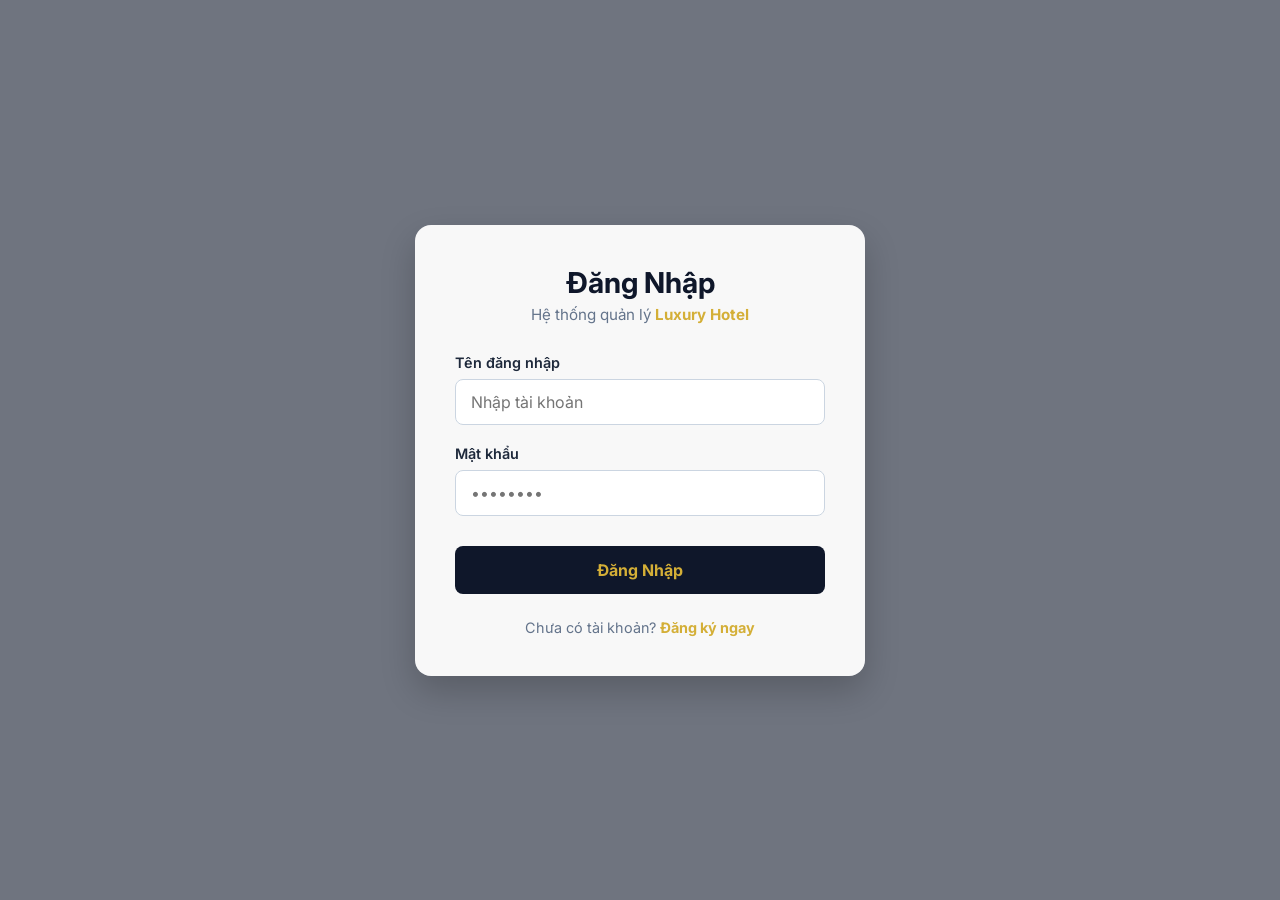
<file: luxury-hotel-fe/admin-dashboard.html>
<!DOCTYPE html>
<html lang="vi">

<head>
    <meta charset="UTF-8">
    <meta name="viewport" content="width=device-width, initial-scale=1.0">
    <title>Hệ thống quản trị - Luxury Hotel</title>
    <link href="https://fonts.googleapis.com/css2?family=Inter:wght@300;400;500;600;700&display=swap" rel="stylesheet">
    <style>
        :root {
            --slate-50: #f8fafc;
            --slate-100: #f1f5f9;
            --slate-200: #e2e8f0;
            --slate-300: #cbd5e1;
            --slate-600: #475569;
            --slate-700: #334155;
            --slate-800: #1e293b;
            --slate-900: #0f172a;
            --gold: #d4af37;
        }

        * {
            box-sizing: border-box;
            font-family: 'Inter', sans-serif;
            margin: 0;
            padding: 0;
        }

        body {
            display: flex;
            height: 100vh;
            background-color: var(--slate-50);
            color: var(--slate-800);
            overflow: hidden;
        }

        /* SIDEBAR CHUYÊN NGHIỆP */
        .sidebar {
            width: 260px;
            background-color: var(--slate-900);
            color: white;
            display: flex;
            flex-direction: column;
            border-right: 1px solid var(--slate-800);
        }

        .sidebar-header {
            padding: 24px 20px;
            text-align: center;
            font-size: 1.25rem;
            font-weight: 800;
            color: white;
            border-bottom: 1px solid rgba(255, 255, 255, 0.05);
            letter-spacing: 2px;
        }

        .sidebar-header span {
            color: var(--gold);
        }

        .menu {
            flex: 1;
            padding: 20px 0;
            overflow-y: auto;
        }

        .menu-item {
            padding: 14px 24px;
            display: flex;
            align-items: center;
            gap: 12px;
            color: #94a3b8;
            cursor: pointer;
            transition: all 0.2s ease;
            font-weight: 500;
            font-size: 0.95rem;
            border-left: 3px solid transparent;
        }

        .menu-item:hover {
            color: white;
            background-color: rgba(255, 255, 255, 0.03);
        }

        .menu-item.active {
            background-color: rgba(255, 255, 255, 0.05);
            color: white;
            border-left-color: var(--gold);
            font-weight: 600;
        }

        /* KHU VỰC NỘI DUNG CHÍNH */
        .main-content {
            flex: 1;
            display: flex;
            flex-direction: column;
            overflow: hidden;
        }

        /* TOPBAR TỐI GIẢN */
        .topbar {
            background: white;
            padding: 16px 32px;
            display: flex;
            justify-content: flex-end;
            align-items: center;
            border-bottom: 1px solid var(--slate-200);
            z-index: 10;
        }

        .admin-info {
            display: flex;
            align-items: center;
            gap: 20px;
            font-size: 0.95rem;
        }

        #admin-name {
            font-weight: 600;
            color: var(--slate-700);
        }

        .btn-logout {
            background: transparent;
            color: var(--slate-600);
            border: 1px solid var(--slate-200);
            padding: 8px 16px;
            border-radius: 6px;
            cursor: pointer;
            font-weight: 500;
            font-size: 0.85rem;
            transition: 0.2s;
        }

        .btn-logout:hover {
            background: var(--slate-50);
            color: #ef4444;
            border-color: #fca5a5;
        }

        /* KHU VỰC CHUYỂN TAB */
        .content-area {
            padding: 32px;
            overflow-y: auto;
            flex: 1;
        }

        .tab-content {
            display: none;
            animation: fadeIn 0.3s;
        }

        .tab-content.active {
            display: block;
        }

        @keyframes fadeIn {
            from {
                opacity: 0;
                transform: translateY(5px);
            }

            to {
                opacity: 1;
                transform: translateY(0);
            }
        }

        /* CARD CHỨA BẢNG DỮ LIỆU */
        .card {
            background: white;
            border-radius: 12px;
            border: 1px solid var(--slate-200);
            box-shadow: 0 1px 3px rgba(0, 0, 0, 0.04);
            overflow: hidden;
        }

        .card-header {
            padding: 20px 24px;
            border-bottom: 1px solid var(--slate-200);
            display: flex;
            justify-content: space-between;
            align-items: center;
            background: #fff;
            gap: 15px;
        }

        .card-header h2 {
            font-size: 1.15rem;
            font-weight: 600;
            color: var(--slate-800);
            white-space: nowrap;
        }

        /* Header Actions (Cho các nút và ô tìm kiếm nằm cùng dòng) */
        .header-actions {
            display: flex;
            gap: 10px;
            align-items: center;
        }

        .search-input {
            padding: 9px 12px;
            border: 1px solid var(--slate-300);
            border-radius: 6px;
            outline: none;
            font-size: 0.9rem;
            width: 250px;
            transition: 0.2s;
            color: var(--slate-800);
        }

        .search-input:focus {
            border-color: #3b82f6;
            box-shadow: 0 0 0 3px rgba(59, 130, 246, 0.1);
        }

        .btn-add {
            background: var(--slate-800);
            color: white;
            border: none;
            padding: 10px 18px;
            border-radius: 6px;
            font-weight: 500;
            font-size: 0.9rem;
            cursor: pointer;
            transition: 0.2s;
            white-space: nowrap;
        }

        .btn-add:hover:not(:disabled) {
            background: var(--slate-900);
            box-shadow: 0 4px 12px rgba(15, 23, 42, 0.15);
        }

        .btn-add:disabled {
            opacity: 0.5;
            cursor: not-allowed;
        }

        /* --- CUSTOM DROPDOWN (SELECT) CHUYÊN NGHIỆP --- */
        .custom-select {
            appearance: none;
            -webkit-appearance: none;
            -moz-appearance: none;
            background-color: white;
            border: 1px solid var(--slate-300);
            border-radius: 8px;
            padding: 10px 40px 10px 16px;
            font-size: 0.95rem;
            font-weight: 500;
            color: var(--slate-800);
            cursor: pointer;
            width: 100%;
            max-width: 350px;
            transition: all 0.2s ease;
            box-shadow: 0 1px 2px rgba(0, 0, 0, 0.05);
            background-image: url('data:image/svg+xml;utf8,<svg xmlns="http://www.w3.org/2000/svg" width="16" height="16" viewBox="0 0 24 24" fill="none" stroke="%23475569" stroke-width="2" stroke-linecap="round" stroke-linejoin="round"><polyline points="6 9 12 15 18 9"></polyline></svg>');
            background-repeat: no-repeat;
            background-position: right 14px center;
            background-size: 16px;
        }

        .custom-select:hover {
            border-color: #94a3b8;
        }

        .custom-select:focus {
            outline: none;
            border-color: #3b82f6;
            box-shadow: 0 0 0 3px rgba(59, 130, 246, 0.15);
        }

        /* BẢNG DỮ LIỆU (TABLE) - CLEAN DESIGN */
        table {
            width: 100%;
            border-collapse: collapse;
        }

        th {
            padding: 14px 24px;
            text-align: left;
            background: #f8fafc;
            font-size: 0.75rem;
            text-transform: uppercase;
            color: var(--slate-600);
            font-weight: 600;
            letter-spacing: 0.05em;
            border-bottom: 1px solid var(--slate-200);
        }

        td {
            padding: 16px 24px;
            font-size: 0.9rem;
            color: var(--slate-700);
            border-bottom: 1px solid var(--slate-100);
            vertical-align: middle;
            line-height: 1.5;
        }

        tbody tr {
            transition: background-color 0.15s;
        }

        tbody tr:hover {
            background-color: var(--slate-50);
        }

        /* NÚT THAO TÁC (GHOST BUTTONS) */
        .action-btns {
            display: flex;
            gap: 8px;
        }

        .btn-sm {
            padding: 6px 12px;
            font-size: 0.85rem;
            border-radius: 6px;
            font-weight: 500;
            cursor: pointer;
            transition: all 0.2s;
            background: transparent;
        }

        .btn-approve {
            border: 1px solid #10b981;
            color: #10b981;
        }

        .btn-approve:hover:not(:disabled) {
            background: #10b981;
            color: white;
        }

        .btn-delete,
        .btn-cancel {
            border: 1px solid #ef4444;
            color: #ef4444;
        }

        .btn-delete:hover:not(:disabled),
        .btn-cancel:hover:not(:disabled) {
            background: #ef4444;
            color: white;
        }

        .btn-edit {
            border: 1px solid #3b82f6;
            color: #3b82f6;
        }

        .btn-edit:hover:not(:disabled) {
            background: #3b82f6;
            color: white;
        }

        .btn-sm:disabled {
            opacity: 0.5;
            cursor: not-allowed;
            border-color: var(--slate-200);
            color: var(--slate-300);
            background: var(--slate-50);
        }

        /* STATUS BADGES (PASTEL COLORS) */
        .status {
            padding: 4px 10px;
            border-radius: 6px;
            font-size: 0.8rem;
            font-weight: 600;
            display: inline-block;
            letter-spacing: 0.3px;
        }

        .status.processing {
            background: #fef9c3;
            color: #a16207;
        }

        .status.success {
            background: #dcfce7;
            color: #166534;
        }

        .status.cancelled {
            background: #f1f5f9;
            color: var(--slate-600);
        }

        /* MODAL DÙNG CHUNG */
        .modal {
            position: fixed;
            top: 0;
            left: 0;
            width: 100%;
            height: 100%;
            background: rgba(15, 23, 42, 0.6);
            display: flex;
            justify-content: center;
            align-items: center;
            z-index: 1000;
            opacity: 0;
            pointer-events: none;
            transition: 0.2s;
            backdrop-filter: blur(2px);
        }

        .modal.active {
            opacity: 1;
            pointer-events: all;
        }

        .modal-content {
            background: white; 
            width: 600px; /* Rộng rãi hơn để chứa thẻ */
            border-radius: 16px; 
            padding: 35px; 
            transform: scale(0.95); 
            transition: 0.3s cubic-bezier(0.175, 0.885, 0.32, 1.275); 
            box-shadow: 0 25px 50px -12px rgba(0, 0, 0, 0.25); 
            max-height: 85vh; /* Giới hạn chiều cao 85% màn hình */
            overflow-y: auto; /* Tự động có thanh cuộn nếu form dài */
        }

        .modal-content::-webkit-scrollbar { width: 5px; }
        .modal-content::-webkit-scrollbar-track { background: transparent; }
        .modal-content::-webkit-scrollbar-thumb { background: #cbd5e1; border-radius: 10px; }

        .modal.active .modal-content {
            transform: scale(1);
        }

        .modal-header {
            display: flex;
            justify-content: space-between;
            align-items: center;
            margin-bottom: 24px;
        }

        .modal-header h2 {
            font-size: 1.25rem;
            color: var(--slate-800);
        }

        .form-group {
            margin-bottom: 16px;
        }

        .form-group label {
            display: block;
            margin-bottom: 6px;
            font-size: 0.85rem;
            font-weight: 600;
            color: var(--slate-700);
        }

        .form-group input,
        .form-group textarea,
        .form-group select {
            width: 100%;
            padding: 10px 12px;
            border: 1px solid var(--slate-300);
            border-radius: 6px;
            outline: none;
            font-size: 0.9rem;
            color: var(--slate-800);
            transition: 0.2s;
        }

        .form-group input:focus,
        .form-group textarea:focus,
        .form-group select:focus {
            border-color: #3b82f6;
            box-shadow: 0 0 0 3px rgba(59, 130, 246, 0.1);
        }

        .form-group input:disabled {
            background-color: var(--slate-100);
            color: var(--slate-600);
            cursor: not-allowed;
        }

        #h-amenities-checkboxes {
            display: flex;
            flex-wrap: wrap; /* Tự động rớt dòng nếu nhiều thẻ */
            gap: 12px;
            margin-top: 8px;
        }

        .amenity-checkbox-label {
            cursor: pointer;
            display: inline-block;
            margin: 0 !important;
        }

        /* Ẩn triệt để ô vuông checkbox xấu xí đi */
        .amenity-checkbox-label input[type="checkbox"] {
            display: none !important;
        }

        /* Thiết kế hình dáng của Thẻ (Lúc chưa chọn) */
        .amenity-chip {
            display: inline-flex;
            align-items: center;
            padding: 8px 18px;
            background: #f8fafc;
            border: 1.5px solid #e2e8f0;
            border-radius: 30px; /* Bo tròn hoàn toàn */
            color: #475569;
            font-size: 0.85rem;
            font-weight: 600;
            transition: all 0.25s ease;
            user-select: none;
        }

        /* Hiệu ứng khi lướt chuột qua */
        .amenity-checkbox-label:hover .amenity-chip {
            background: #f1f5f9;
            border-color: #cbd5e1;
        }

        /* Hiệu ứng ĐỔI MÀU khi thẻ ĐƯỢC CHỌN (Checked) */
        .amenity-checkbox-label input[type="checkbox"]:checked + .amenity-chip {
            background: var(--slate-900); /* Nền đen bóng */
            color: var(--gold); /* Chữ vàng Luxury */
            border-color: var(--slate-900);
            box-shadow: 0 4px 12px rgba(15, 23, 42, 0.2); /* Đổ bóng nổi bật */
            transform: translateY(-2px); /* Hơi nảy lên một chút */
        }
    </style>
</head>

<body>

    <div class="sidebar">
        <div class="sidebar-header">LUXURY<span>ADMIN</span></div>
        <div class="menu">
            <div class="menu-item active" onclick="switchTab('tab-bookings')">Quản lý đặt phòng</div>
            <div class="menu-item" onclick="switchTab('tab-hotels')">Quản lý khách sạn</div>
            <div class="menu-item" onclick="switchTab('tab-rooms')">Quản lý phòng</div>
            <div class="menu-item" onclick="switchTab('tab-customers')">Quản lý khách hàng</div>
            <div class="menu-item" onclick="switchTab('tab-promotions')">Quản lý khuyến mãi</div>
        </div>
    </div>

    <div class="main-content">
        <div class="topbar">
            <div class="admin-info">
                <span id="admin-name">Xin chào, Admin</span>
                <button class="btn-logout" id="btn-logout">Đăng xuất</button>
            </div>
        </div>

        <div class="content-area">

            <div id="tab-bookings" class="tab-content active">
                <div class="card">
                    <div class="card-header">
                        <h2>Quản lý đơn đặt phòng</h2>
                    </div>
                    <table>
                        <thead>
                            <tr>
                                <th>Mã đơn</th>
                                <th>Khách hàng</th>
                                <th>Thông tin dịch vụ</th>
                                <th>Thời gian</th>
                                <th>Tổng tiền</th>
                                <th>Trạng thái</th>
                                <th>Thao tác</th>
                            </tr>
                        </thead>
                        <tbody id="booking-list">
                            <tr>
                                <td colspan="7" style="text-align: center;">Đang tải dữ liệu...</td>
                            </tr>
                        </tbody>
                    </table>
                </div>
            </div>

            <div id="tab-hotels" class="tab-content">
                <div class="card">
                    <div class="card-header">
                        <h2>Danh sách khách sạn</h2>
                        <button class="btn-add" onclick="openHotelModal()">+ Thêm khách sạn</button>
                    </div>
                    <table>
                        <thead>
                            <tr>
                                <th>ID</th>
                                <th>Hình ảnh</th>
                                <th>Tên khách sạn</th>
                                <th>Địa điểm</th>
                                <th>Đánh giá</th>
                                <th>Thao tác</th>
                            </tr>
                        </thead>
                        <tbody id="hotel-list">
                            <tr>
                                <td colspan="6" style="text-align: center;">Đang tải dữ liệu...</td>
                            </tr>
                        </tbody>
                    </table>
                </div>
            </div>

            <div id="tab-rooms" class="tab-content">
                <div class="card">
                    <div class="card-header">
                        <h2>Quản lý phòng</h2>
                        <select id="room-hotel-select" class="custom-select" onchange="loadRoomsForSelectedHotel()">
                            <option value="">-- Vui lòng chọn khách sạn --</option>
                        </select>
                        <button class="btn-add" id="btn-add-room" onclick="openRoomModal()" disabled>+ Thêm phòng
                            mới</button>
                    </div>
                    <table>
                        <thead>
                            <tr>
                                <th>ID</th>
                                <th>Loại phòng / Tiện ích</th>
                                <th>Sức chứa</th>
                                <th>Số lượng</th>
                                <th>Giá (VNĐ/đêm)</th>
                                <th>Thao tác</th>
                            </tr>
                        </thead>
                        <tbody id="room-list-admin">
                            <tr>
                                <td colspan="5" style="text-align: center; color: #64748b;">Vui lòng chọn khách sạn ở
                                    trên để xem danh sách phòng.</td>
                            </tr>
                        </tbody>
                    </table>
                </div>
            </div>

            <div id="tab-customers" class="tab-content">
                <div class="card">
                    <div class="card-header">
                        <h2>Danh sách khách hàng</h2>
                        <div class="header-actions">
                            <input type="text" id="search-customer" class="search-input"
                                placeholder="Tìm theo tên, email..." onkeyup="handleSearchCustomer(event)">
                            <button class="btn-add" onclick="openCustomerModal()">+ Thêm khách hàng</button>
                        </div>
                    </div>
                    <table>
                        <thead>
                            <tr>
                                <th>ID</th>
                                <th>Tài khoản</th>
                                <th>Họ và Tên</th>
                                <th>Email</th>
                                <th>SỐ ĐIỆN THOẠI</th>
                                <th>Thao tác</th>
                            </tr>
                        </thead>
                        <tbody id="customer-list-admin">
                            <tr>
                                <td colspan="5" style="text-align: center; color: #64748b;">Đang tải dữ liệu...</td>
                            </tr>
                        </tbody>
                    </table>
                </div>
            </div>

            <div id="tab-promotions" class="tab-content">
                <div class="card">
                    <div class="card-header">
                        <h2>Danh sách chương trình khuyến mãi</h2>
                        <button class="btn-add" onclick="openPromoModal()">+ Tạo khuyến mãi</button>
                    </div>
                    <table>
                        <thead>
                            <tr>
                                <th>Mã (Code)</th>
                                <th>Chương trình</th>
                                <th>Giảm giá</th>
                                <th>Thời gian áp dụng</th>
                                <th>Trạng thái</th>
                                <th>Thao tác</th>
                            </tr>
                        </thead>
                        <tbody id="promo-list-admin">
                            <tr>
                                <td colspan="6" style="text-align: center; color: #64748b;">Đang tải dữ liệu...</td>
                            </tr>
                        </tbody>
                    </table>
                </div>
            </div>

        </div>
    </div>

    <div class="modal" id="hotelModal">
        <div class="modal-content">
            <div class="modal-header">
                <h2 id="hotelModalTitle">Thêm khách sạn</h2>
                <button onclick="closeHotelModal()"
                    style="background:none; border:none; font-size:1.5rem; color:#64748b; cursor:pointer;">&times;</button>
            </div>
            <input type="hidden" id="h-id">
            <div class="form-group">
                <label>Tên Khách Sạn</label>
                <input type="text" id="h-name" placeholder="VD: Luxury Sea View">
            </div>
            <div class="form-group">
                <label>Địa Điểm</label>
                <input type="text" id="h-location" placeholder="VD: Đà Nẵng">
            </div>
            <div class="form-group">
                <label>Link Ảnh (URL)</label>
                <input type="text" id="h-image" placeholder="https://...">
            </div>
            <div class="form-group">
                <label>Mô tả chi tiết</label>
                <textarea id="h-desc" rows="4"></textarea>
            </div>
            <div class="form-group">
                <label>Tiện ích có sẵn (Tích để chọn)</label>
                <div id="h-amenities-checkboxes"
                    style="display: grid; grid-template-columns: 1fr 1fr; gap: 10px; font-size: 0.9rem;">
                    <span style="color: #64748b; font-style: italic;">Đang tải danh sách tiện ích...</span>
                </div>
            </div>
            <button class="btn-add" style="width:100%; margin-top: 10px;" onclick="saveHotel()">Lưu thông tin</button>
        </div>
    </div>

    <div class="modal" id="roomModal">
        <div class="modal-content">
            <div class="modal-header">
                <h2 id="roomModalTitle">Thêm Phòng Mới</h2>
                <button onclick="closeRoomModal()"
                    style="background:none; border:none; font-size:1.5rem; color:#64748b; cursor:pointer;">&times;</button>
            </div>
            <input type="hidden" id="r-id">
            <div class="form-group">
                <label>Loại Phòng (Kèm diện tích & tiện ích)</label>
                <input type="text" id="r-type" placeholder="VD: Phòng Đôi - 40m2 - Tivi, Ban công">
            </div>
            <div class="form-group">
                <label>Sức Chứa (Số người)</label>
                <input type="number" id="r-capacity" placeholder="VD: 2">
            </div>
            <div class="form-group">
                <label>Tổng số lượng phòng</label>
                <input type="number" id="r-quantity" placeholder="VD: 10">
            </div>
            <div class="form-group">
                <label>Giá Phòng (VNĐ/đêm)</label>
                <input type="text" id="r-price" placeholder="VD: 1500000">
            </div>
            <button class="btn-add" style="width:100%; margin-top: 10px;" onclick="saveRoom()">Lưu Thông Tin
                Phòng</button>
        </div>
    </div>

    <div class="modal" id="customerModal">
        <div class="modal-content">
            <div class="modal-header">
                <h2 id="customerModalTitle">Thêm Khách Hàng</h2>
                <button onclick="closeCustomerModal()"
                    style="background:none; border:none; font-size:1.5rem; color:#64748b; cursor:pointer;">&times;</button>
            </div>
            <input type="hidden" id="c-id">

            <div class="form-group">
                <label>Họ và Tên</label>
                <input type="text" id="c-fullname" placeholder="VD: Nguyễn Văn A">
            </div>
            <div class="form-group">
                <label>Email</label>
                <input type="email" id="c-email" placeholder="VD: email@example.com">
            </div>
            
            <div class="form-group">
                <label>Số điện thoại</label>
                <input type="text" id="c-phone" placeholder="VD: 0987654321">
            </div>
            <div class="form-group">
                <label>Tên đăng nhập (Chỉ tạo mới)</label>
                <input type="text" id="c-username" placeholder="VD: nguyenvana">
            </div>
            <div class="form-group" id="c-password-group">
                <label>Mật khẩu</label>
                <input type="password" id="c-password" placeholder="********">
            </div>

            <button class="btn-add" style="width:100%; margin-top: 10px;" onclick="saveCustomer()">Lưu thông
                tin</button>
        </div>
    </div>

    <div class="modal" id="promoModal">
        <div class="modal-content">
            <div class="modal-header">
                <h2>Tạo Chương Trình Khuyến Mãi</h2>
                <button onclick="closePromoModal()"
                    style="background:none; border:none; font-size:1.5rem; color:#64748b; cursor:pointer;">&times;</button>
            </div>

            <div class="form-group">
                <label>Mã Khuyến Mãi (Code)</label>
                <input type="text" id="p-code" placeholder="VD: SUMMER26" style="text-transform: uppercase;">
            </div>
            <div class="form-group">
                <label>Tên Chương Trình</label>
                <input type="text" id="p-name" placeholder="VD: Chào Hè Rực Rỡ">
            </div>
            <div style="display: flex; gap: 16px;">
                <div class="form-group" style="flex: 1;">
                    <label>Giảm giá (%)</label>
                    <input type="number" id="p-percent" placeholder="VD: 20">
                </div>
                <div class="form-group" style="flex: 1;">
                    <label>Giảm tối đa (VNĐ)</label>
                    <input type="number" id="p-max" placeholder="VD: 500000">
                </div>
            </div>
            <div style="display: flex; gap: 16px;">
                <div class="form-group" style="flex: 1;">
                    <label>Đơn tối thiểu (VNĐ)</label>
                    <input type="number" id="p-min" placeholder="VD: 2000000">
                </div>
                <div class="form-group" style="flex: 1;">
                    <label>Số lượng mã</label>
                    <input type="number" id="p-limit" placeholder="VD: 100">
                </div>
            </div>
            <div style="display: flex; gap: 16px;">
                <div class="form-group" style="flex: 1;">
                    <label>Ngày bắt đầu</label>
                    <input type="date" id="p-start">
                </div>
                <div class="form-group" style="flex: 1;">
                    <label>Ngày kết thúc</label>
                    <input type="date" id="p-end">
                </div>
            </div>

            <button class="btn-add" style="width:100%; margin-top: 10px;" onclick="savePromo()">Kích hoạt khuyến
                mãi</button>
        </div>
    </div>
    <div class="modal" id="approveModal">
        <div class="modal-content" style="width: 450px; text-align: center;">
            <div class="modal-header">
                <h2>Xác nhận duyệt đơn</h2>
                <button onclick="document.getElementById('approveModal').classList.remove('active')" class="close-btn" style="background:none; border:none; font-size:1.5rem; cursor:pointer;">&times;</button>
            </div>
            
            <p style="margin-bottom: 10px; color: #475569; font-size: 0.95rem;">Biên lai khách hàng tải lên:</p>
            
            <div style="background: #f8fafc; padding: 10px; border: 1px dashed #cbd5e1; border-radius: 8px; margin-bottom: 20px; min-height: 150px; display: flex; align-items: center; justify-content: center;">
                <img id="approve-receipt-img" src="" style="max-width: 100%; max-height: 350px; border-radius: 6px; display: none; object-fit: contain;">
                <p id="approve-no-receipt" style="color: #ef4444; font-weight: 500; display: none;">❌ Khách hàng không tải lên biên lai!</p>
            </div>

            <div style="display: flex; gap: 10px;">
                <button class="btn-sm" style="flex: 1; padding: 12px; font-size: 1rem; border: 1px solid #cbd5e1; border-radius: 8px; cursor: pointer;" onclick="document.getElementById('approveModal').classList.remove('active')">Đóng</button>
                <button class="btn-sm" style="flex: 1; padding: 12px; font-size: 1rem; background: #10b981; color: white; border: none; border-radius: 8px; cursor: pointer; font-weight: bold;" id="btn-confirm-approve">Xác Nhận Tiền & Duyệt</button>
            </div>
        </div>
    </div>
    <script type="module" src="./js/admin.js"></script>
</body>

</html>
</file>
